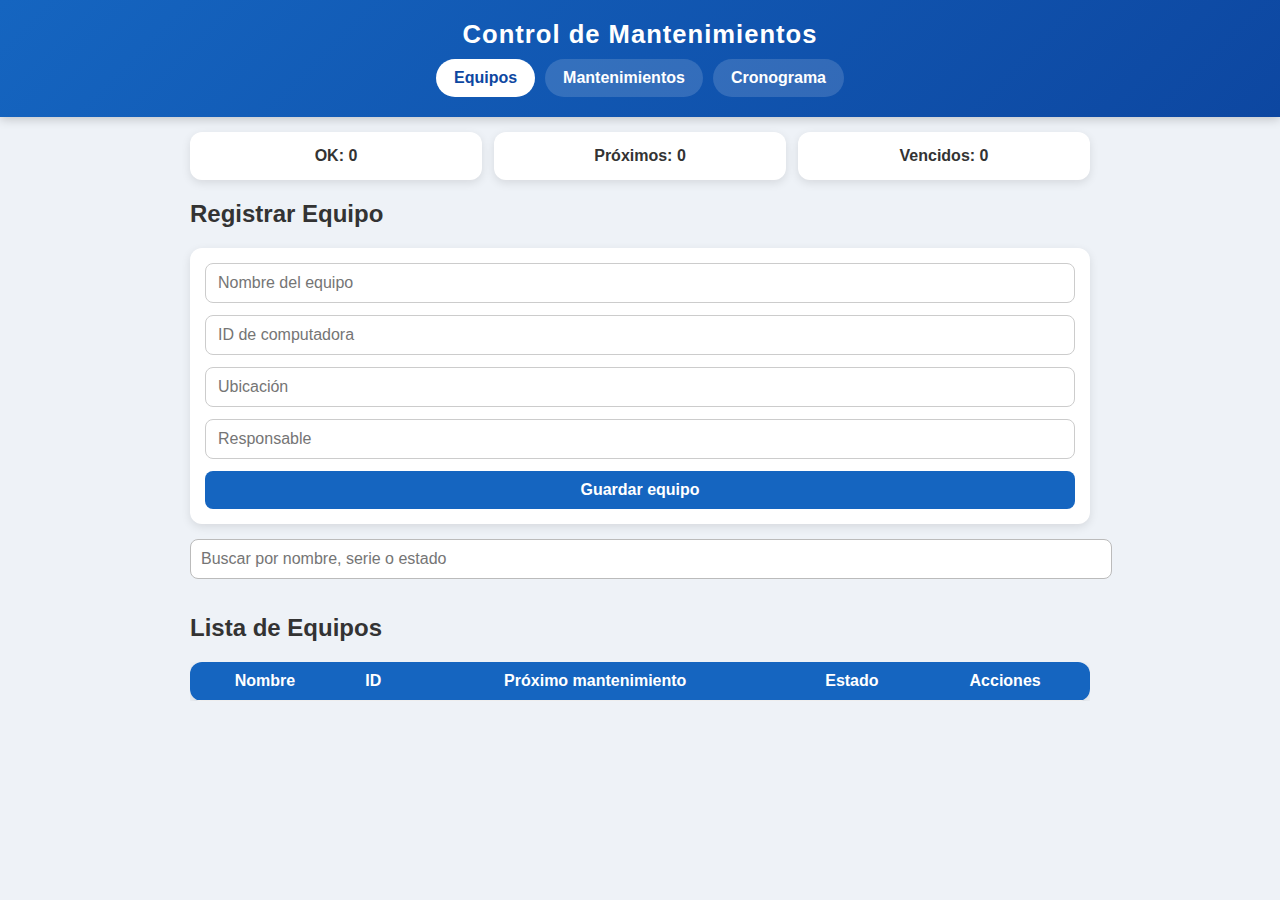
<file: docs/index.html>
<!DOCTYPE html>
<html lang="es">
  <head>
    <meta charset="UTF-8" />
    <meta name="viewport" content="width=device-width, initial-scale=1.0" />
    <title>Mantenimientos Avanzados</title>
    <link rel="stylesheet" href="style.css" />
    <script src="https://cdnjs.cloudflare.com/ajax/libs/jspdf/2.5.1/jspdf.umd.min.js"></script>
    <link rel="manifest" href="manifest.json" />
    <meta name="theme-color" content="#1565c0" />
  </head>

  <body>
    <header>
      <h1>Control de Mantenimientos</h1>
      <nav class="container-class">
        <button id="btnEquipos" class="activo">Equipos</button>
        <button id="btnMantenimientos">Mantenimientos</button>
        <button id="btnCronograma">Cronograma</button>
      </nav>
    </header>

    <main>
      <!-- Resumen -->
      <section id="resumen" class="resumen">
        <div class="card" id="cardOk">OK: 0</div>
        <div class="card" id="cardProximo">Próximos: 0</div>
        <div class="card" id="cardVencido">Vencidos: 0</div>
      </section>

      <!-- Equipos -->
      <section id="equiposSection">
        <h2>Registrar Equipo</h2>
        <form id="formEquipo">
          <input
            type="text"
            id="nombre"
            placeholder="Nombre del equipo"
            required
          />
          <input
            type="text"
            id="numeroSerie"
            placeholder="ID de computadora"
            required
          />
          <input type="text" id="ubicacion" placeholder="Ubicación" />
          <input type="text" id="responsable" placeholder="Responsable" />
          <button type="submit">Guardar equipo</button>
        </form>

        <input
          type="text"
          id="buscador"
          placeholder="Buscar por nombre, serie o estado"
        />

        <h2>Lista de Equipos</h2>
        <div class="container-class">
          <table id="tablaEquipos">
            <thead>
              <tr>
                <th>Nombre</th>
                <th>ID</th>
                <th>Próximo mantenimiento</th>
                <th>Estado</th>
                <th>Acciones</th>
              </tr>
            </thead>
            <tbody></tbody>
          </table>
        </div>
      </section>

      <!-- Mantenimientos -->
      <section id="mantenimientosSection" class="oculto">
        <h2>Registrar Mantenimiento</h2>
        <form id="formMantenimiento">
          <!-- Datos empleado y equipo -->
          <select id="equipoSelect" required></select>
          <input
            type="text"
            id="nombreEmpleado"
            placeholder="Nombre del empleado"
            required
          />
          <input
            type="text"
            id="departamento"
            placeholder="Departamento"
            required
          />
          <input type="text" id="puesto" placeholder="Puesto" required />
          <input type="date" id="fechaMantenimiento" required />

          <!-- Tareas preventivas -->
          <fieldset>
            <legend>Mantenimiento Preventivo</legend>
            <div class="prev">
              <div class="enti">
                <h4>Hardware</h4>
                <label
                  ><input
                    type="checkbox"
                    name="tareas"
                    value="prev_limpieza_monitor"
                  />
                  Limpieza Monitor / Mouse / Teclado</label
                >
                <label
                  ><input
                    type="checkbox"
                    name="tareas"
                    value="prev_limpieza_interna"
                  />
                  Limpieza Interna del Equipo</label
                >
                <label
                  ><input
                    type="checkbox"
                    name="tareas"
                    value="prev_verificar_conexiones"
                  />
                  Verificar Conexiones</label
                >
                <label
                  ><input
                    type="checkbox"
                    name="tareas"
                    value="prev_pasta_termica"
                  />
                  Aplicación de Pasta Térmica</label
                >
                <label
                  ><input
                    type="checkbox"
                    name="tareas"
                    value="prev_limpieza_ventiladores"
                  />
                  Limpieza y Revisión de Ventiladores</label
                >
                <label
                  ><input
                    type="checkbox"
                    name="tareas"
                    value="prev_limpieza_externa"
                  />
                  Limpieza Externa del Equipo</label
                >
                <label
                  ><input
                    type="checkbox"
                    name="tareas"
                    value="prev_limpieza_ram"
                  />
                  Limpieza de Ranuras RAM</label
                >
              </div>
              <div class="enti">
                <h4>Software</h4>
                <label
                  ><input
                    type="checkbox"
                    name="tareas"
                    value="prev_eliminar_temporales"
                  />
                  Eliminar Temporales</label
                >
                <label
                  ><input
                    type="checkbox"
                    name="tareas"
                    value="prev_actualizacion_software"
                  />
                  Actualización de Software</label
                >
                <label
                  ><input
                    type="checkbox"
                    name="tareas"
                    value="prev_antivirus"
                  />
                  Análisis de Antivirus</label
                >
                <label
                  ><input
                    type="checkbox"
                    name="tareas"
                    value="prev_desinstalar_programas"
                  />
                  Desinstalar Programas sin uso</label
                >
              </div>
            </div>
          </fieldset>

          <!-- Tareas correctivas -->
          <fieldset>
            <legend>Mantenimiento Correctivo</legend>
            <div class="prev">
              <div class="enti">
                <h4>Hardware</h4>
                <label
                  ><input
                    type="checkbox"
                    name="tareasCorrectivas"
                    value="corr_reemplazo_piezas"
                  />
                  Reemplazo de Piezas</label
                >
                <label
                  ><input
                    type="checkbox"
                    name="tareasCorrectivas"
                    value="corr_cambio_monitor"
                  />
                  Cambio de Monitor / Mouse / Teclado</label
                >
                <label
                  ><input
                    type="checkbox"
                    name="tareasCorrectivas"
                    value="corr_aumento_ram"
                  />
                  Aumento de RAM</label
                >
              </div>
              <div class="enti">
                <h4>Software</h4>
                <label
                  ><input
                    type="checkbox"
                    name="tareasCorrectivas"
                    value="corr_formateo"
                  />
                  Formateo</label
                >
                <label
                  ><input
                    type="checkbox"
                    name="tareasCorrectivas"
                    value="corr_recuperacion_so"
                  />
                  Recuperación del S.O</label
                >
                <label
                  ><input
                    type="checkbox"
                    name="tareasCorrectivas"
                    value="corr_reinstalacion_software"
                  />
                  Reinstalación de Software / Driver</label
                >
                <label
                  ><input
                    type="checkbox"
                    name="tareasCorrectivas"
                    value="corr_eliminar_virus"
                  />
                  Eliminación de Virus</label
                >
              </div>
            </div>
          </fieldset>

          <!-- fotos -->

          <div>
            <label>Foto antes:</label>
            <input type="file" id="fotoAntes" accept="image/*" />
          </div>
          <div>
            <label>Foto después:</label>
            <input type="file" id="fotoDespues" accept="image/*" />
          </div>

          <!-- Firmas -->
          <div>
            <button type="button" class="btnFirma" data-target="firmaTecnico">
              Firmar técnico
            </button>
            <canvas id="firmaTecnico" width="300" height="100" hidden></canvas>
          </div>

          <div>
            <button type="button" class="btnFirma" data-target="firmaEmpleado">
              Firmar empleado
            </button>
            <canvas id="firmaEmpleado" width="300" height="100" hidden></canvas>
          </div>

          <button type="submit">Guardar Mantenimiento</button>
        </form>
        <div class="prev">
          <h2>Historial de Mantenimientos</h2>
          <button class="ex"
            onclick="generarExcelMensual( new Date().getMonth()+1, new Date().getFullYear(), 8 )"
          >
            📊 Generar Excel del Mes
          </button>
        </div>
        <div class="filtros-mantenimientos">
          <input
            type="text"
            id="buscadorMantenimientos"
            placeholder="Buscar por equipo, empleado o ID"
          />
          <select id="filtroDepartamento">
            <option value="">Todos los departamentos</option>
          </select>
        </div>

        <div class="container-class">
          <table id="tablaMantenimientos">
            <thead>
              <tr>
                <th>Equipo</th>
                <th>Empleado</th>
                <th>Departamento</th>
                <th>Puesto</th>
                <th>Fecha</th>
                <th>Tareas</th>
                <th>Firmas</th>
                <th>PDFS</th>
              </tr>
            </thead>
            <tbody></tbody>
          </table>
        </div>
      </section>
      <!-- Cronograma -->
      <section id="cronogramaExactoSection" class="oculto">
        <div class="cronograma-header">
          <h1>
            Cronograma de Mantenimientos de Equipos de Cómputo -
            <span id="anioCronograma"></span>
          </h1>
        </div>

        <div class="tabla-wrapper">
          <table id="cronogramaExacto">
            <thead id="headCronogramaExacto"></thead>
            <tbody>
              <tr id="filaAreas"></tr>
            </tbody>
            <tbody id="bodyCronogramaExacto"></tbody>
          </table>
        </div>
      </section>
    </main>

    <script src="script.js"></script>
    <script>
      if ("serviceWorker" in navigator) {
        navigator.serviceWorker
          .register("service-worker.js")
          .then(() => console.log("Service Worker registrado."))
          .catch((err) =>
            console.log("Error al registrar el Service Worker:", err)
          );
      }
    </script>

    <div id="modalFirma" class="modal-firma oculto">
      <div class="modal-contenido">
        <h2>Firma</h2>

        <canvas id="canvasFirmaFull"></canvas>

        <div class="acciones-firma">
          <button id="limpiarFirmaFull">Limpiar</button>
          <button id="guardarFirmaFull">Guardar</button>
          <button id="cerrarFirmaFull">Cancelar</button>
        </div>
      </div>
    </div>
    <script src="https://cdn.jsdelivr.net/npm/xlsx@0.18.5/dist/xlsx.full.min.js"></script>
  </body>
</html>
</file>
<file: docs/style.css>
/* Estilo general */
body {
    font-family: 'Poppins', sans-serif;
    margin: 0;
    background: #eef2f7;
    color: #333;
}

header {
    background: linear-gradient(135deg, #1565c0, #0d47a1);
    color: white;
    text-align: center;
    padding: 20px 10px;
    box-shadow: 0 2px 10px rgba(0,0,0,0.2);
}

h1 {
    margin: 0;
    font-size: 1.6em;
    letter-spacing: 1px;
}

/* Navegación */
nav {
    display: flex;
    justify-content: center;
    gap: 10px;
    margin-top: 10px;
}

nav button {
    background: rgba(255,255,255,0.15);
    border: none;
    color: white;
    padding: 10px 18px;
    border-radius: 25px;
    cursor: pointer;
    transition: all 0.3s ease;
}

nav button:hover {
    background: rgba(255,255,255,0.3);
}

nav button.activo {
    background: white;
    color: #0d47a1;
    font-weight: bold;
}

/* Contenido */
main {
    padding: 15px;
    max-width: 900px;
    margin: auto;
}

/* Tarjetas resumen */
.resumen {
    display: flex;
    justify-content: space-around;
    flex-wrap: wrap;
    gap: 12px;
    margin-bottom: 20px;
}

.card {
    flex: 1;
    background: white;
    text-align: center;
    font-weight: 600;
    border-radius: 12px;
    padding: 15px;
    box-shadow: 0 3px 10px rgba(0,0,0,0.1);
    transition: transform 0.2s;
}

.card:hover {
    transform: scale(1.05);
}

/* Formularios */
form {
    display: flex;
    flex-direction: column;
    gap: 12px;
    background: white;
    padding: 15px;
    border-radius: 12px;
    box-shadow: 0 3px 10px rgba(0,0,0,0.1);
}

input,
select,
button {
    padding: 10px 12px;
    border-radius: 8px;
    border: 1px solid #ccc;
    font-size: 1em;
}

button {
    background: #1565c0;
    color: white;
    border: none;
    cursor: pointer;
    font-weight: 600;
    transition: background 0.3s ease;
}

button:hover {
    background: #0d47a1;
}

/* Búsqueda */
#buscador {
    width: 100%;
    padding: 10px;
    margin: 15px 0;
    border-radius: 8px;
    border: 1px solid #bbb;
}

/* Tablas */
table {
    width: 100%;
    border-collapse: collapse;
    background: white;
    border-radius: 12px;
    overflow: hidden;
    box-shadow: 0 3px 10px rgba(0,0,0,0.1);
}

th, td {
    border-bottom: 1px solid #eee;
    padding: 10px;
    text-align: center;
}

th {
    background: #1565c0;
    color: white;
}

tr:hover {
    background: #f5f8ff;
}

img.thumb {
    width: 50px;
    height: 50px;
    border-radius: 8px;
    object-fit: cover;
}

/* Estados */
.estado-vencido {
    color: #e53935;
    font-weight: bold;
}
.estado-proximo {
    color: #ffb300;
    font-weight: bold;
}
.estado-ok {
    color: #43a047;
    font-weight: bold;
}

/* Scroll horizontal para móviles */
.container-class {
    overflow-x: auto;
    -webkit-overflow-scrolling: touch;
}

/* Canvas firmas */
canvas {
    border: 1px dashed #999;
    border-radius: 8px;
    background: #fafafa;
}

/* Botón flotante para volver arriba */
#btnTop {
    position: fixed;
    bottom: 20px;
    right: 20px;
    background: #0d47a1;
    color: white;
    border: none;
    border-radius: 50%;
    width: 50px;
    height: 50px;
    font-size: 24px;
    box-shadow: 0 3px 10px rgba(0,0,0,0.3);
    cursor: pointer;
    display: none;
}

#btnTop.show {
    display: block;
}

.oculto {
    display: none;
}

.filtros-mantenimientos {
    display: flex;
    flex-wrap: wrap;
    gap: 10px;
    margin-bottom: 15px;
}

.filtros-mantenimientos input,
.filtros-mantenimientos select {
    flex: 1;
    padding: 10px;
    border-radius: 8px;
    border: 1px solid #bbb;
    background: white;
}

.prev{
    display: flex;
    justify-content: space-between;
}

.enti{
    display: flex;
    flex-direction: column;
}

.modal-firma {
  position: fixed;
  inset: 0;
  background: rgba(0, 0, 0, 0.8);
  z-index: 9999;
  display: flex;
  align-items: center;
  justify-content: center;
}

.modal-contenido {
  background: #fff;
  width: 100%;
  height: 100%;
  padding: 10px;
  display: flex;
  flex-direction: column;
}

.modal-contenido h2 {
  text-align: center;
  margin: 5px 0;
}

#canvasFirmaFull {
  flex: 1;
  border: 2px solid #000;
  touch-action: none;
}

.acciones-firma {
  display: flex;
  justify-content: space-around;
  padding: 10px;
}

.oculto {
  display: none;
}

/* === CRONOGRAMA EXACTO === */

.cronograma-header {
  background: #3a3a3a;
  color: white;
  padding: 15px;
  display: flex;
  justify-content: space-between;
  align-items: center;
}

.tabla-wrapper {
  overflow-x: auto;
}

#tablaCronogramaExacto {
  border-collapse: collapse;
  min-width: 2200px;
  font-size: 12px;
}

#tablaCronogramaExacto th,
#tablaCronogramaExacto td {
  border: 1px solid #555;
  text-align: center;
  padding: 3px;
}

#tablaCronogramaExacto th {
  background: #2f3e4e;
  color: white;
}

.area-col {
  font-weight: bold;
  color: white;
  min-width: 260px;
}

.asterisco {
  background: #e0e0e0;
  color: #444;
}

.areas-col {
  min-width: 260px;
  background: #f5f5f5;
}

.area-tag {
  color: white;
  font-size: 11px;
  padding: 2px 6px;
  margin: 2px 0;
  border-radius: 4px;
}

.ex{
    margin: 10px;
}

/* Estilo general */
body {
    font-family: 'Poppins', sans-serif;
    margin: 0;
    background: #eef2f7;
    color: #333;
}

header {
    background: linear-gradient(135deg, #1565c0, #0d47a1);
    color: white;
    text-align: center;
    padding: 20px 10px;
    box-shadow: 0 2px 10px rgba(0,0,0,0.2);
}

h1 {
    margin: 0;
    font-size: 1.6em;
    letter-spacing: 1px;
}

/* Navegación */
nav {
    display: flex;
    justify-content: center;
    gap: 10px;
    margin-top: 10px;
}

nav button {
    background: rgba(255,255,255,0.15);
    border: none;
    color: white;
    padding: 10px 18px;
    border-radius: 25px;
    cursor: pointer;
    transition: all 0.3s ease;
}

nav button:hover {
    background: rgba(255,255,255,0.3);
}

nav button.activo {
    background: white;
    color: #0d47a1;
    font-weight: bold;
}

/* Contenido */
main {
    padding: 15px;
    max-width: 900px;
    margin: auto;
}

/* Tarjetas resumen */
.resumen {
    display: flex;
    justify-content: space-around;
    flex-wrap: wrap;
    gap: 12px;
    margin-bottom: 20px;
}

.card {
    flex: 1;
    background: white;
    text-align: center;
    font-weight: 600;
    border-radius: 12px;
    padding: 15px;
    box-shadow: 0 3px 10px rgba(0,0,0,0.1);
    transition: transform 0.2s;
}

.card:hover {
    transform: scale(1.05);
}

/* Formularios */
form {
    display: flex;
    flex-direction: column;
    gap: 12px;
    background: white;
    padding: 15px;
    border-radius: 12px;
    box-shadow: 0 3px 10px rgba(0,0,0,0.1);
}

input,
select,
button {
    padding: 10px 12px;
    border-radius: 8px;
    border: 1px solid #ccc;
    font-size: 1em;
}

button {
    background: #1565c0;
    color: white;
    border: none;
    cursor: pointer;
    font-weight: 600;
    transition: background 0.3s ease;
}

button:hover {
    background: #0d47a1;
}

/* Búsqueda */
#buscador {
    width: 100%;
    padding: 10px;
    margin: 15px 0;
    border-radius: 8px;
    border: 1px solid #bbb;
}

/* Tablas */
table {
    width: 100%;
    border-collapse: collapse;
    background: white;
    border-radius: 12px;
    overflow: hidden;
    box-shadow: 0 3px 10px rgba(0,0,0,0.1);
}

th, td {
    border-bottom: 1px solid #eee;
    padding: 10px;
    text-align: center;
}

th {
    background: #1565c0;
    color: white;
}

tr:hover {
    background: #f5f8ff;
}

img.thumb {
    width: 50px;
    height: 50px;
    border-radius: 8px;
    object-fit: cover;
}

/* Estados */
.estado-vencido {
    color: #e53935;
    font-weight: bold;
}
.estado-proximo {
    color: #ffb300;
    font-weight: bold;
}
.estado-ok {
    color: #43a047;
    font-weight: bold;
}

/* Scroll horizontal para móviles */
.container-class {
    overflow-x: auto;
    -webkit-overflow-scrolling: touch;
}

/* Canvas firmas */
canvas {
    border: 1px dashed #999;
    border-radius: 8px;
    background: #fafafa;
}

/* Botón flotante para volver arriba */
#btnTop {
    position: fixed;
    bottom: 20px;
    right: 20px;
    background: #0d47a1;
    color: white;
    border: none;
    border-radius: 50%;
    width: 50px;
    height: 50px;
    font-size: 24px;
    box-shadow: 0 3px 10px rgba(0,0,0,0.3);
    cursor: pointer;
    display: none;
}

#btnTop.show {
    display: block;
}

.oculto {
    display: none;
}

.filtros-mantenimientos {
    display: flex;
    flex-wrap: wrap;
    gap: 10px;
    margin-bottom: 15px;
}

.filtros-mantenimientos input,
.filtros-mantenimientos select {
    flex: 1;
    padding: 10px;
    border-radius: 8px;
    border: 1px solid #bbb;
    background: white;
}

.prev{
    display: flex;
    justify-content: space-between;
}

.enti{
    display: flex;
    flex-direction: column;
}

.modal-firma {
  position: fixed;
  inset: 0;
  background: rgba(0, 0, 0, 0.8);
  z-index: 9999;
  display: flex;
  align-items: center;
  justify-content: center;
}

.modal-contenido {
  background: #fff;
  width: 100%;
  height: 100%;
  padding: 10px;
  display: flex;
  flex-direction: column;
}

.modal-contenido h2 {
  text-align: center;
  margin: 5px 0;
}

#canvasFirmaFull {
  flex: 1;
  border: 2px solid #000;
  touch-action: none;
}

.acciones-firma {
  display: flex;
  justify-content: space-around;
  padding: 10px;
}

.oculto {
  display: none;
}

/* === CRONOGRAMA EXACTO === */

.cronograma-header {
  background: #3a3a3a;
  color: white;
  padding: 15px;
  display: flex;
  justify-content: space-between;
  align-items: center;
}

.tabla-wrapper {
  overflow-x: auto;
}

#tablaCronogramaExacto {
  border-collapse: collapse;
  min-width: 2200px;
  font-size: 12px;
}

#tablaCronogramaExacto th,
#tablaCronogramaExacto td {
  border: 1px solid #555;
  text-align: center;
  padding: 3px;
}

#tablaCronogramaExacto th {
  background: #2f3e4e;
  color: white;
}

.area-col {
  font-weight: bold;
  color: white;
  min-width: 260px;
}

.asterisco {
  background: #e0e0e0;
  color: #444;
}

.areas-col {
  min-width: 260px;
  background: #f5f5f5;
}

.area-tag {
  color: white;
  font-size: 11px;
  padding: 2px 6px;
  margin: 2px 0;
  border-radius: 4px;
}

.ex{
    margin: 10px;
}
</file>
